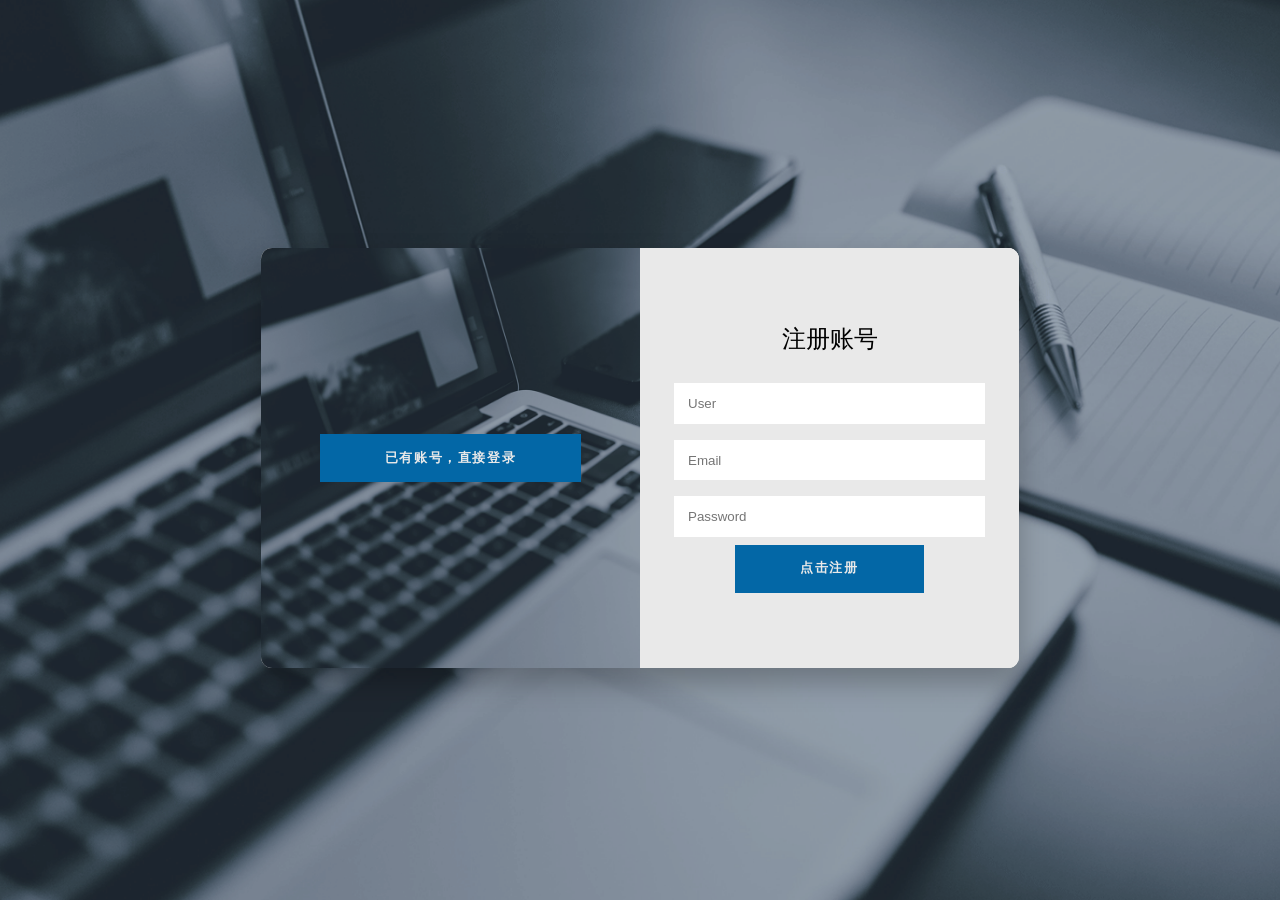
<file: cloud-consumer/src/main/resources/templates/login&regist.html>
<!DOCTYPE html>
<html>
<head>
    <meta charset="UTF-8">
    <title>用户登录</title>
    <meta name="viewport" content="width=device-width, initial-scale=1.0">
    <meta charset="UTF-8">
    <link rel="stylesheet" type="text/css" href="../static/css/login-style.css">
</head>

<body>
<!--  整体-->

<div class="container right-panel-active">
    <!--注册框-->
    <div class="container_from container--signup">
        <form action="" class="from" id="from1">
            <h2 class="from_title">注册账号</h2>
            <input type="text" placeholder="User" class="input">
            <input type="email" placeholder="Email" class="input">
            <input type="password" placeholder="Password" class="input">
            <button class="btn">点击注册</button>
        </form>
    </div>

    <!--登录框-->
    <div class="container_from container--signin">
        <form action="" class="from" id="from2">
            <h2 class="from_title">欢迎登录</h2>
            <input type="text" placeholder="User" class="input">
            <input type="password" placeholder="Password" class="input">
            <a href ="#" class="link">忘记密码？</a>
            <button class="btn">立即登录</button>
        </form>
    </div>

    <div class="container_overlay">
        <div class="overlay">
            <div class="overlay_panel overlay--left">
                <button class="btn" id="signup">没有账号，用户注册</button>
            </div>

            <div class="overlay_panel overlay--righ">
                <button class="btn" id="signin">已有账号，直接登录</button>

               <!-- <button class="btn">没有账号，商家注册</button>-->
            </div>
        </div>
    </div>

</div>
</body>
<script src="../static/js/login-script.js"></script>
</html>
</file>
<file: cloud-consumer/src/main/resources/static/css/login-style.css>
:root{
    --white:#e9e9e9;
    --gray:#333;
    --blue:#0367a6;
    --lightblue:#008997;
    /* 外边圆角属性 */
    --button-radius:0.7rem;
    --max-width:758px;
    --max-height:420px;
    /* 字体样式 */
    font-size: 16px;
    font-family: -apple-system, BlinkMacSystemFont, 'Segoe UI', Roboto, Oxygen, Ubuntu, Cantarell, 'Open Sans', 'Helvetica Neue', Sans-Serif;
}
body{
    align-items: center;
    background-color: var(--white);
    background:url(../images/loginbg.png);
    background-attachment: fixed;
    background-position:center;
    background-repeat:no-repeat;
    background-size:cover;
    height: 100vh;
    display:grid;
    place-items: center;
}

.from_title{
    font-weight: 300;
    margin: 0;
    margin-bottom: 1.25rem;
}

.link{
    color: var(--gray);
    font-size: 0.9rem;
    margin: 1.5rem 0;
     text-decoration: none;
 }
.container{
    background-color: var(--white);
    border-radius: var(--button-radius);
    box-shadow:0 0.9rem 1.7rem rgba(0,0,0,0.25);
    height:var(--max-height);
    max-width:var(--max-width);
    overflow:hidden;
    position: relative;
    width: 100%;
}

.container_from{
    height: 100%;
    position: absolute;
    top: 0;
    transition: all 0.6s ease-in-out;
}
.container--signin{
    left: 0;
    width: 50%;
    z-index: 2;
}
.container.right-panel-active .container--signin{
    transform: translateX(100%);
}
.container--signup{
    left: 0;
    opacity: 0;
    width: 50%;
    z-index: 1;
}
.container.right-panel-active .container--signup{
    animation: show 0.6s;
    opacity: 1;
    transform: translateX(100%);
    z-index: 5;
}
.container_overlay{
    height: 100%;
    left:50%;
    overflow: hidden;
    position: absolute;
    top: 0;
    transition:transform 0.6s ease-in-out;
    width: 50%;
    z-index: 100;
}
.container.right-panel-active .container_overlay{
    transform:translateX(-100%);
}
.overlay{
    background-color: var(--lightblue);
    background: url(../images/loginbg.png);
    background-attachment: fixed;
    background-position: center;
    background-repeat: no-repeat;
    background-size: cover;
    height: 100%;
    left: -100%;
    position:relative;
    transform:translateX(0);
    transition:transform 0.6s ease-in-out;
    width: 200%;
}
.container.right-panel-active .overlay{
    transform: translateX(50%);
}

.overlay_panel{
    align-items: center;
    display: flex;
    flex-direction:column ;
    height: 100%;
    justify-content: center;
    position: absolute;
    text-align: center;
    top:0;
    transform: translateX(0);
    transition: transform 0.6s ease-in-out;
    width:50%;
}
/*注意调整*/
.overlay--left{
    transform: translateX(100%);
}
.overlay.right-panel-active .overlay--left{
    transform: translateX(0);
}
.overlay--right{
    right: 0;
    transform: translateX(0);
}
.container.right-panel-active .overlay--right{
    transform: translateX(20%);
}

.btn{
    background-color: var(--blue);
    background-image: linear-gradient(90deg,var(--blue) 0% var(--lightblue)74%);
    border-right: 20px;
    border:1px solid var(--blue);
    color: var(--white);
    cursor: pointer;
    font-size: 0.8rem;
    font-weight: bold;
    letter-spacing: 0.1rem;
    padding: 0.9rem 4rem;
    text-transform:uppercase;
    transition: transform 80ms ease-in;
}
.form > .btn{
    margin-top: 1.5rem;
}
.btn:active{
    transform: scale(0.95);
}
.btn:focus{
    outline:none;
}
.from{
    background-color: var(--white);
    display:flex;
    align-items: center;
    justify-content: center;
    flex-direction: column;
    padding: 0 3rem;
    height: 100%;
    text-align: center;
}
.input{
    background-color:#fff;
    border: none;
    padding: 0.8rem 0.9rem;
    margin: 0.5rem 0;
    width: 100%;
}
@keyframes show {
    0%,
    49.99%{
        opacity: 0;
        z-index: 1;
    }
    50%,
    100%{
        opacity:  1;
        z-index: 5
}
}
</file>
